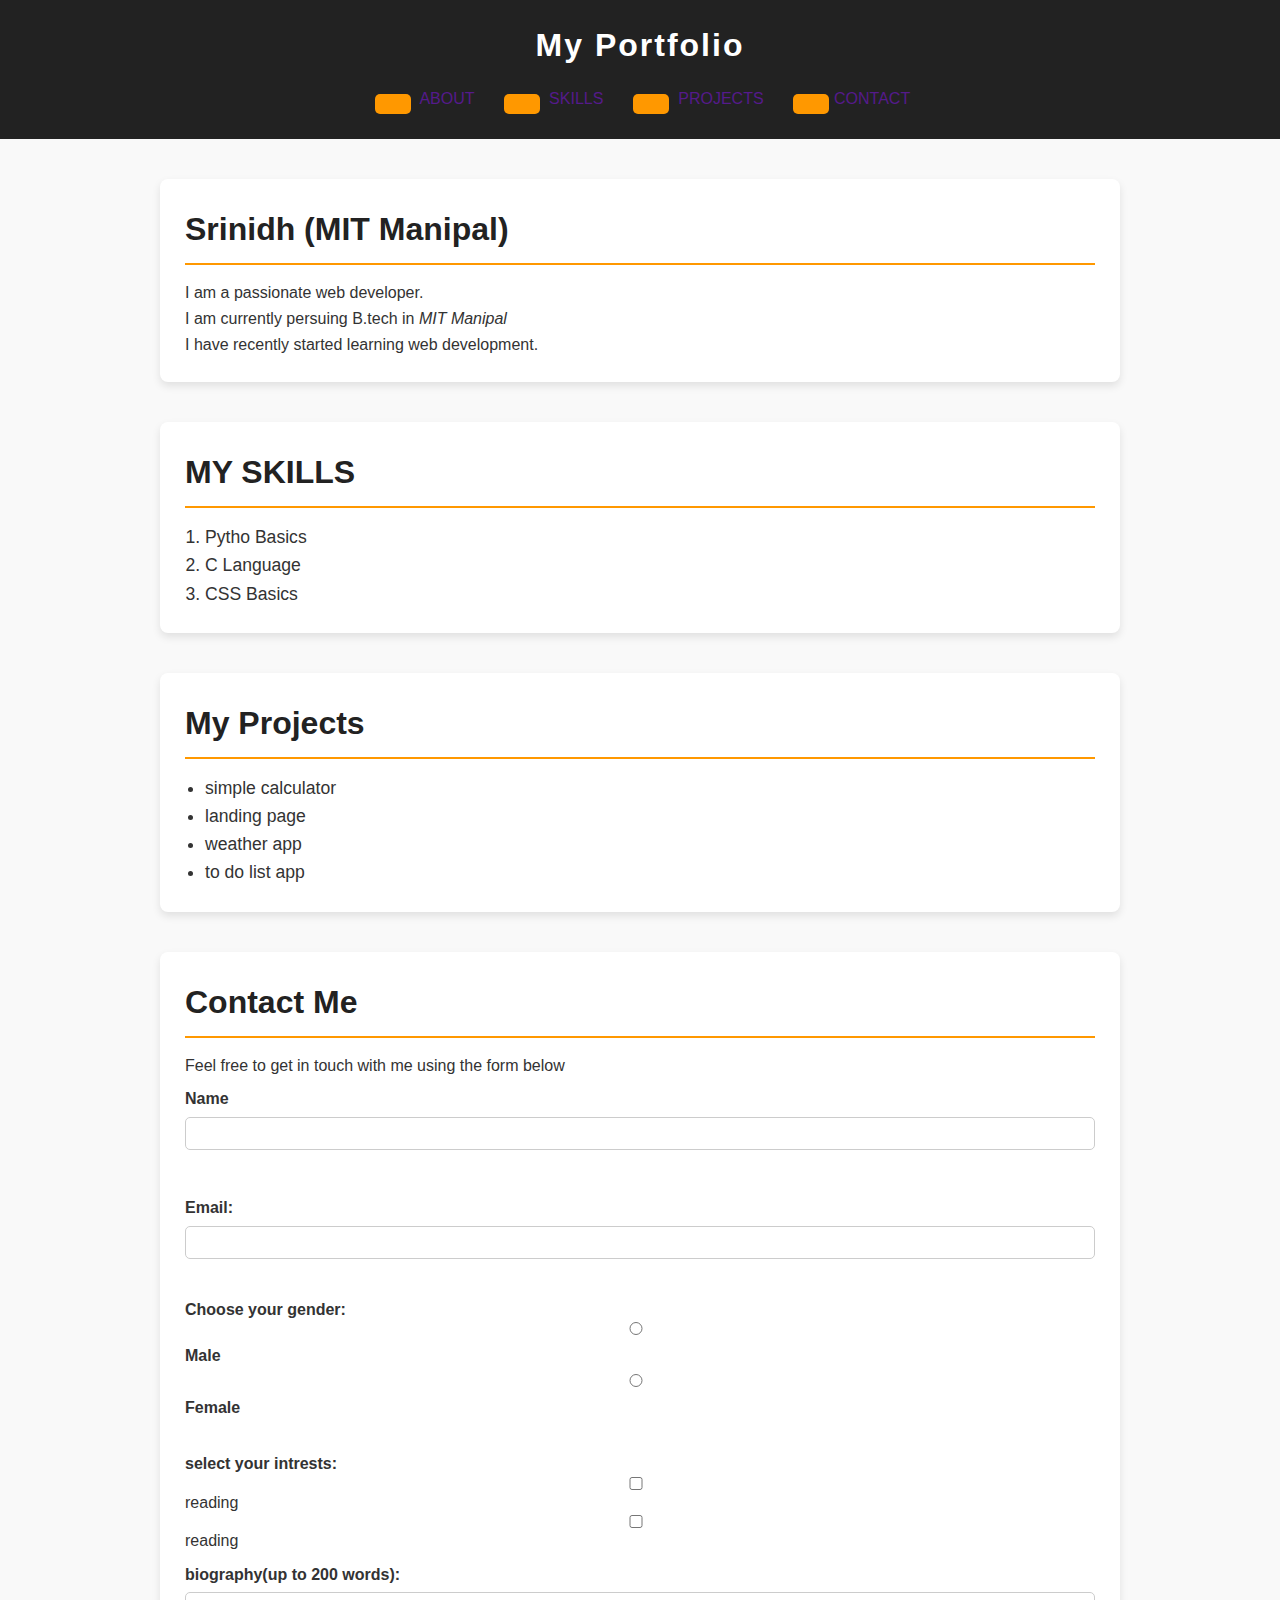
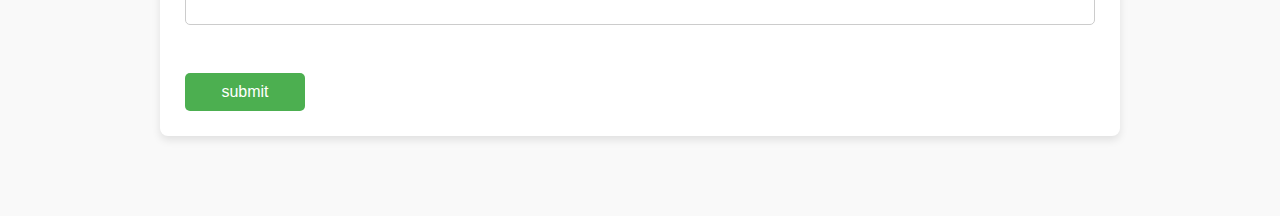
<file: index.html>
<!DOCTYPE html>
<html lang="en">
<head>
    <meta charset="UTF-8">
    <meta name="viewport" content="width=device-width, initial-scale=1.0">
    <title>srinidh@MIT</title>
    <link rel="stylesheet" href="styles.css">
</head>
<body>

    <header>
         <h1>My Portfolio</h1>
    <a href="">
    <button class="button"></button> ABOUT</button >
    </a>
     <a href="">
     <button class="button"></button> SKILLS</button >
    </a>
 <a href="">
     <button class="button"></button> PROJECTS</button >
    </a>
 <a href="">
    <button class="button"></button>CONTACT</button >
    </a>

    </header>
   <main>
    <section id="about">
        <h1>Srinidh (MIT Manipal)</h1>
       
     <p> I am a passionate web developer.</p>
     <p>I am currently persuing B.tech in <em>MIT Manipal</em></p>
     <p>I have recently started learning web development.</p>

    </section>

    <section id="skills">
         <h1>MY SKILLS</h1>
     <ol>
        <li>Pytho Basics</li>
         <li>C Language</li>
          <li>CSS Basics</li>
         
     </ol>
    </section>
    <section id="projects">
        <h1>My Projects</h1>
        <ul>
            <li>simple calculator</li>
            <li>landing page</li>
            <li>weather app</li>
            <li>to do list app</li>
        </ul>
    </section>
    <section id="Contact">
         <h1>Contact Me</h1>
    <p>Feel free to get in touch with me using the form below</p>
    <form>
        <label for="name:">Name </label>
        <input type = "text">
        <br>
         <label for="email:">Email: </label>
        <input type = "email">
        <br>
        <b>Choose your gender:</b>
        <input type="radio" id="male" value="male">
        <label for="male">Male</label>
         <input type="radio" id="female" value="female">
        <label for="female">Female</label>
        <br>
        <b>select your intrests:</b>
        <input type="checkbox" id="coding" value="coding"
        <label for="coding">reading</label>
         <input type="checkbox" id="reading" value="reading"
        <label for="reading">reading</label>


        <br>
        <label for="biography">biography(up to 200 words):</label>
        <input type="text">
        <br>
        <button>submit
        </button>
        
    </form>

    </section>
   
   </main>


     
   


        


    
    
</body>
</html>
</file>
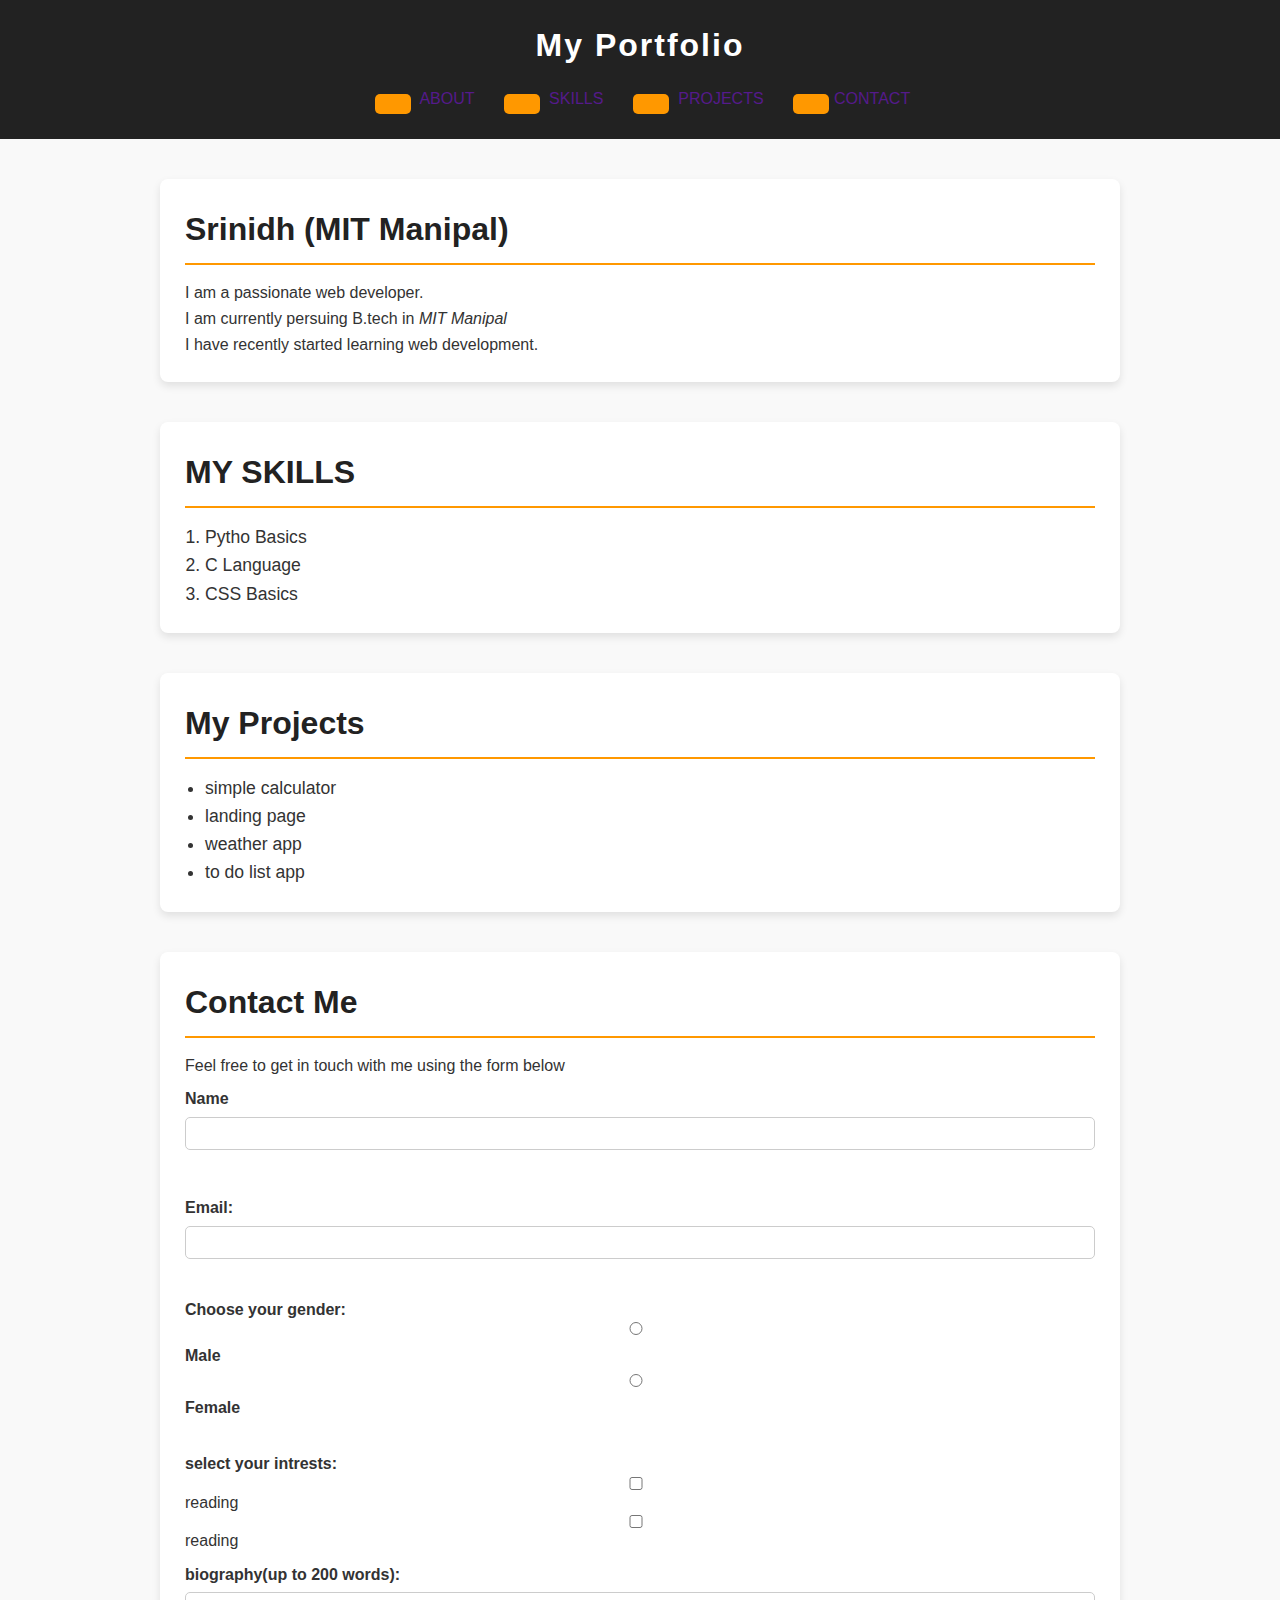
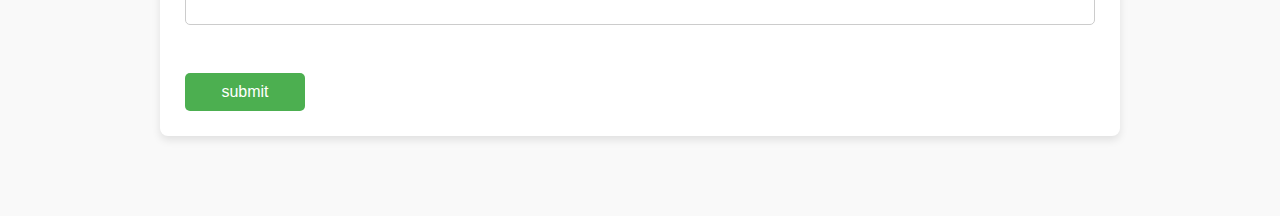
<file: buildingblocks.html>
<!DOCTYPE html>
<html lang="en">
<head>
    <meta charset="UTF-8">
    <meta name="viewport" content="width=device-width, initial-scale=1.0">
    <title>srinidh@MIT</title>
    <link rel="stylesheet" href="styles.css">
</head>
<body>

    <header>
         <h1>My Portfolio</h1>
    <a href="">
    <button class="button"></button> ABOUT</button >
    </a>
     <a href="">
     <button class="button"></button> SKILLS</button >
    </a>
 <a href="">
     <button class="button"></button> PROJECTS</button >
    </a>
 <a href="">
    <button class="button"></button>CONTACT</button >
    </a>

    </header>
   <main>
    <section id="about">
        <h1>Srinidh (MIT Manipal)</h1>
       
     <p> I am a passionate web developer.</p>
     <p>I am currently persuing B.tech in <em>MIT Manipal</em></p>
     <p>I have recently started learning web development.</p>

    </section>

    <section id="skills">
         <h1>MY SKILLS</h1>
     <ol>
        <li>Pytho Basics</li>
         <li>C Language</li>
          <li>CSS Basics</li>
         
     </ol>
    </section>
    <section id="projects">
        <h1>My Projects</h1>
        <ul>
            <li>simple calculator</li>
            <li>landing page</li>
            <li>weather app</li>
            <li>to do list app</li>
        </ul>
    </section>
    <section id="Contact">
         <h1>Contact Me</h1>
    <p>Feel free to get in touch with me using the form below</p>
    <form>
        <label for="name:">Name </label>
        <input type = "text">
        <br>
         <label for="email:">Email: </label>
        <input type = "email">
        <br>
        <b>Choose your gender:</b>
        <input type="radio" id="male" value="male">
        <label for="male">Male</label>
         <input type="radio" id="female" value="female">
        <label for="female">Female</label>
        <br>
        <b>select your intrests:</b>
        <input type="checkbox" id="coding" value="coding"
        <label for="coding">reading</label>
         <input type="checkbox" id="reading" value="reading"
        <label for="reading">reading</label>


        <br>
        <label for="biography">biography(up to 200 words):</label>
        <input type="text">
        <br>
        <button>submit
        </button>
        
    </form>

    </section>
   
   </main>


     
   


        


    
    
</body>
</html>
</file>
<file: styles.css>
/* General Reset */
* {
    margin: 0;
    padding: 0;
    box-sizing: border-box;
    font-family: Arial, Helvetica, sans-serif;
}

/* Body Styling */
body {
    background-color: #f9f9f9;
    color: #333;
    line-height: 1.6;
}

/* Header */
header {
    background-color: #222;
    color: #fff;
    padding: 20px 0;
    text-align: center;
    position: sticky;
    top: 0;
    z-index: 1000;
}

header h1 {
    margin-bottom: 15px;
    font-size: 2rem;
    letter-spacing: 2px;
}

/* Navigation buttons */
header a {
    text-decoration: none;
    margin: 0 10px;
}

header .button {
    background-color: #ff9800;
    color: white;
    border: none;
    padding: 10px 18px;
    margin: 5px;
    cursor: pointer;
    border-radius: 5px;
    font-size: 1rem;
    transition: background 0.3s ease;
}

header .button:hover {
    background-color: #e68900;
}

/* Main Sections */
main {
    max-width: 1000px;
    margin: 20px auto;
    padding: 20px;
}

section {
    margin-bottom: 40px;
    background: #fff;
    padding: 25px;
    border-radius: 8px;
    box-shadow: 0px 4px 8px rgba(0,0,0,0.1);
}

section h1 {
    color: #222;
    margin-bottom: 15px;
    border-bottom: 2px solid #ff9800;
    padding-bottom: 8px;
}

/* Skills list */
#skills ol {
    padding-left: 20px;
    font-size: 1.1rem;
}

/* Projects list */
#projects ul {
    padding-left: 20px;
    font-size: 1.1rem;
}

/* Contact form */
form {
    display: flex;
    flex-direction: column;
}

form label {
    margin: 8px 0 5px;
    font-weight: bold;
}

form input[type="text"],
form input[type="email"],
form textarea {
    padding: 8px;
    margin-bottom: 12px;
    border: 1px solid #ccc;
    border-radius: 5px;
    width: 100%;
}

form input[type="radio"],
form input[type="checkbox"] {
    margin-right: 8px;
}

form button {
    width: 120px;
    padding: 10px;
    border: none;
    background: #4caf50;
    color: white;
    font-size: 1rem;
    cursor: pointer;
    border-radius: 5px;
    margin-top: 10px;
    transition: background 0.3s ease;
}

form button:hover {
    background: #388e3c;
}
</file>
